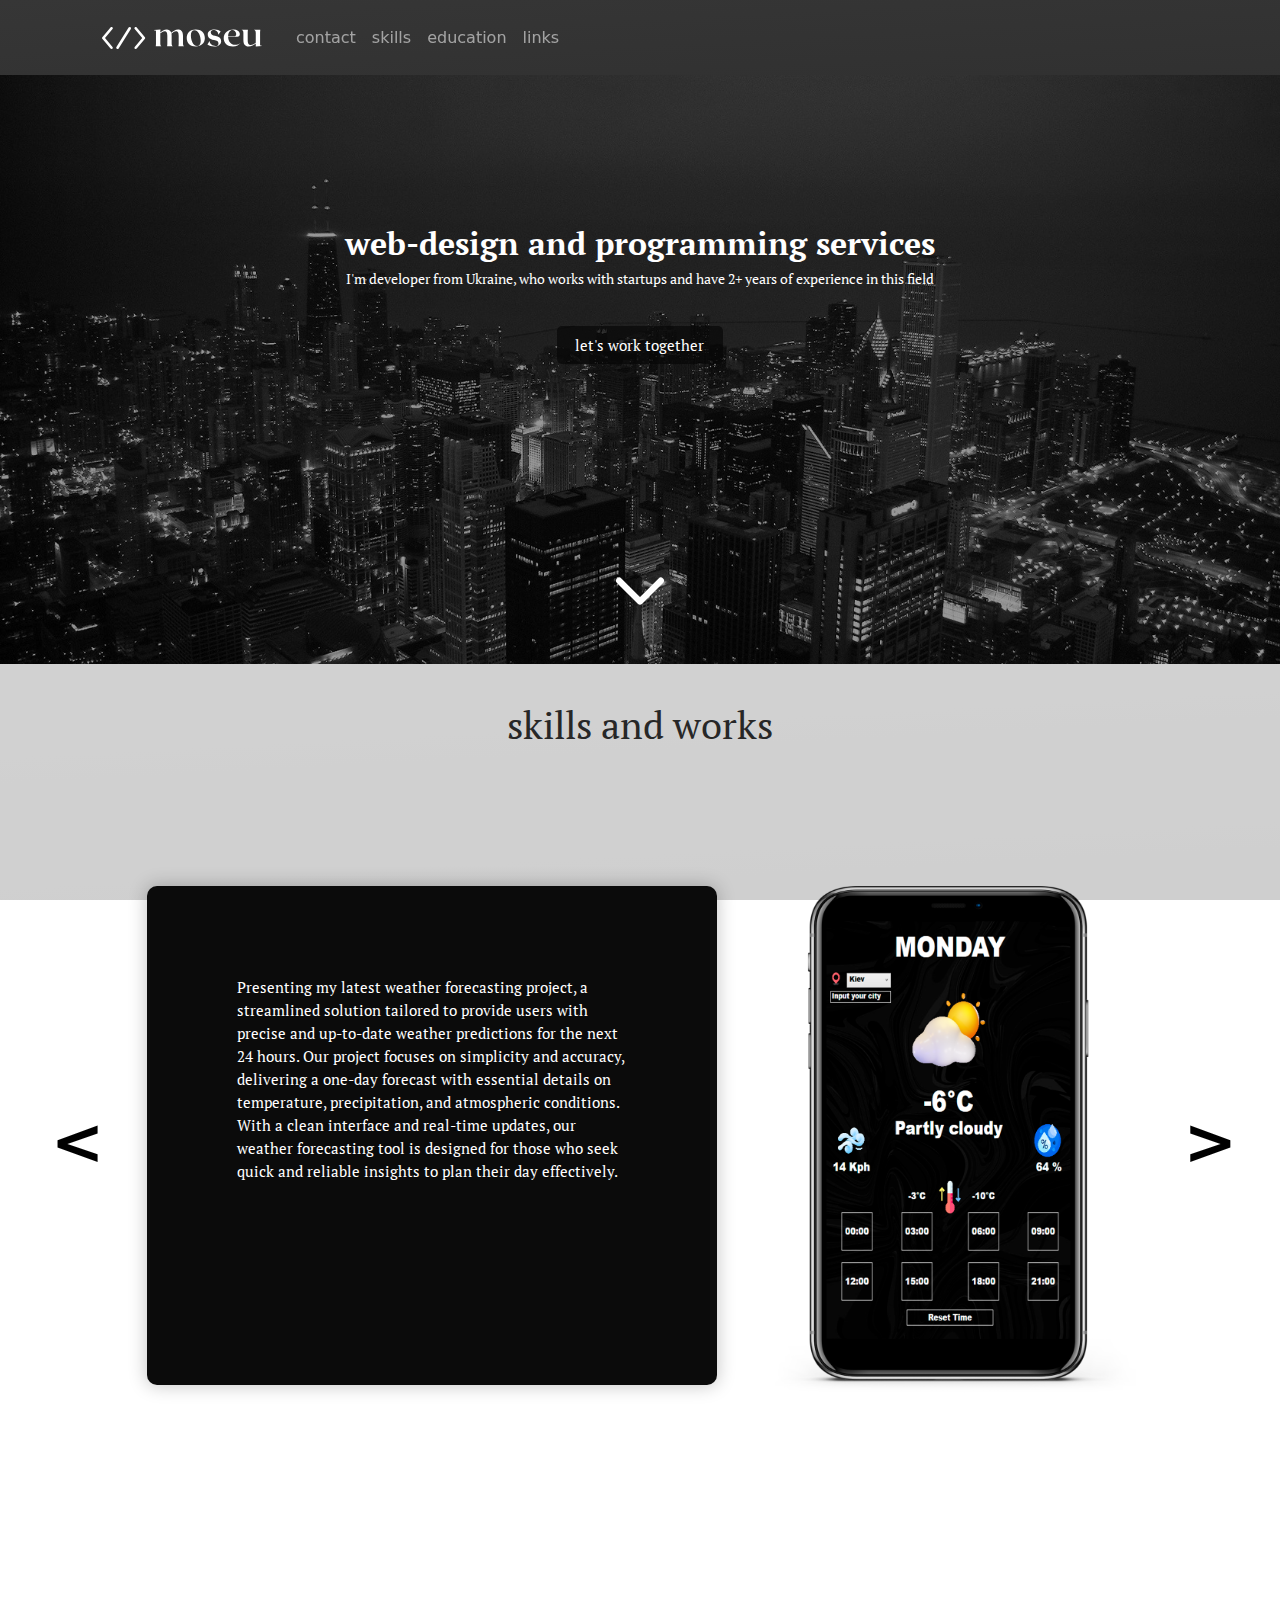
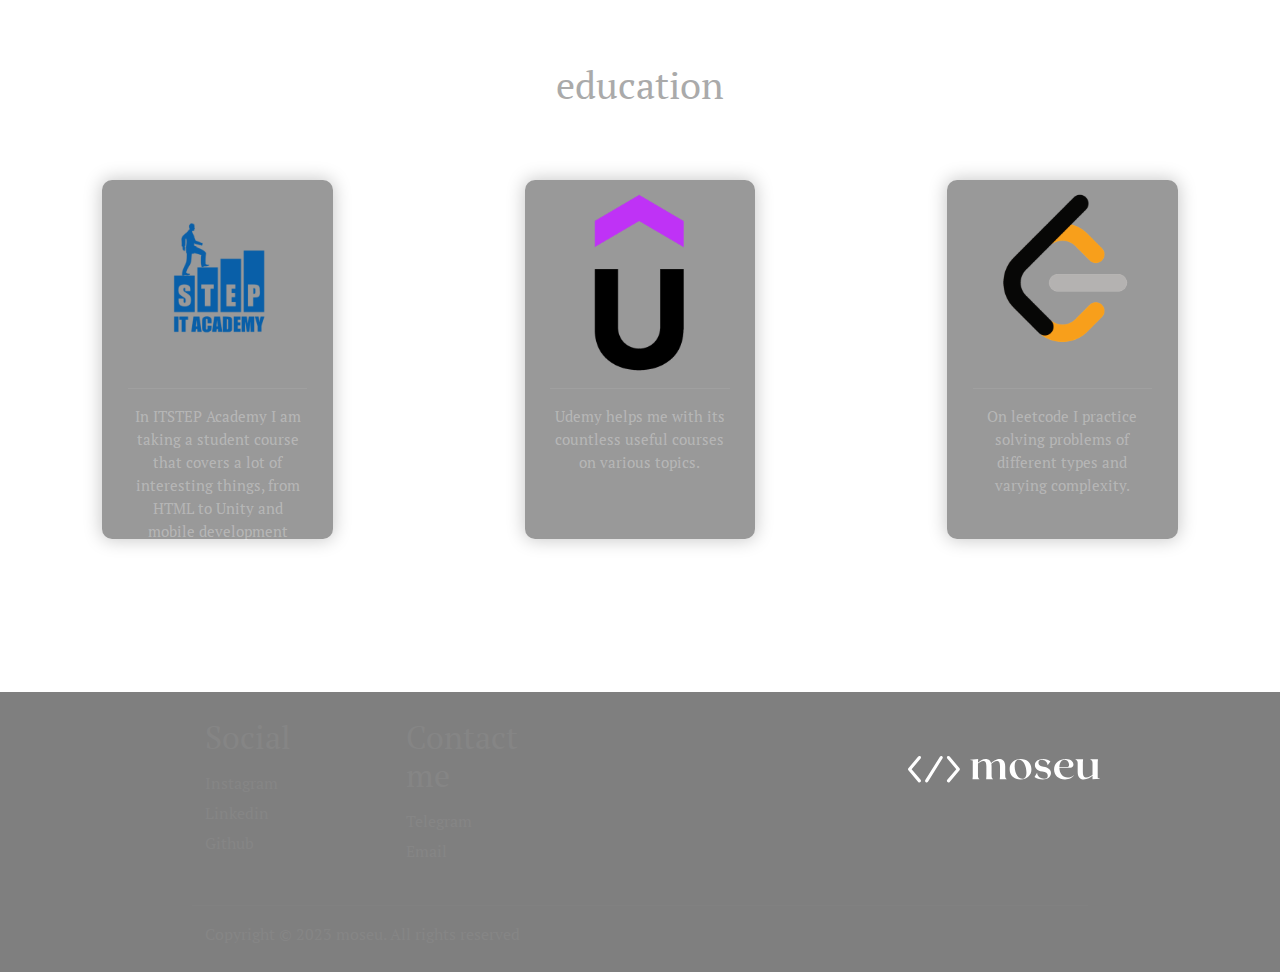
<file: index.html>
<!DOCTYPE html>
<html>
    <head>
        <title>Portfolio</title>
        <link href="styles/main.css" rel="stylesheet">
        <link href="https://fonts.googleapis.com/css?family=PT SERIF" rel="stylesheet"/>
        <link rel="stylesheet" href="https://cdn.jsdelivr.net/npm/bootstrap@5.1.3/dist/css/bootstrap.min.css">
    </head>
    <body>
        <header >
            <nav class="navbar navbar-expand-md navbar-dark fixed-top" id="navbar">
                <div class="nav-bar-logo">
                    <svg width="160" height="60" viewBox="0 0 370 51.023271348741325" class="looka-1j8o68f"><defs id="SvgjsDefs2131"></defs><g id="SvgjsG2132" featurekey="symbolFeature-0" transform="matrix(1.1111111111111112,0,0,1.1111111111111112,-5.55611080593533,-30.043396419949)" fill="#ffffff"><g xmlns="http://www.w3.org/2000/svg"><g><g><g><path fill="#ffffff" d="M75.195,72.96c-0.619,0-1.241-0.21-1.75-0.64c-1.146-0.967-1.291-2.681-0.324-3.827l15.609-18.493      L73.122,31.507c-0.967-1.146-0.822-2.859,0.324-3.827c1.146-0.968,2.859-0.823,3.827,0.323L94.36,48.248      c0.854,1.012,0.854,2.492,0,3.503L77.272,71.995C76.735,72.632,75.968,72.96,75.195,72.96z"></path></g></g></g><g><g><g><path fill="#ffffff" d="M24.805,72.96c-0.772,0-1.539-0.328-2.076-0.964L5.641,51.752c-0.854-1.012-0.854-2.492,0-3.503      l17.088-20.245c0.967-1.146,2.681-1.291,3.827-0.324c1.146,0.967,1.291,2.681,0.324,3.827L11.269,50.001l15.609,18.492      c0.967,1.146,0.823,2.859-0.323,3.827C26.045,72.749,25.423,72.96,24.805,72.96z"></path></g></g></g><g><path fill="#ffffff" d="M37.325,72.96c-0.492,0-0.99-0.134-1.438-0.414c-1.271-0.796-1.657-2.471-0.861-3.742L60.37,28.315    c0.796-1.271,2.472-1.656,3.743-0.861c1.271,0.796,1.657,2.471,0.861,3.742L39.63,71.685C39.115,72.508,38.23,72.96,37.325,72.96z    "></path></g></g></g><g id="SvgjsG2133" featurekey="nameFeature-0" transform="matrix(1.9709871272309243,0,0,1.9709871272309243,119.2116063708995,-34.129291594697484)" fill="#ffffff"><path d="M29.24 40 l0.24 -2.76 l0 -9.52 c0 -4.44 -1.28 -5.52 -3.08 -5.52 c-2.08 0 -3.96 1.68 -5.4 2.84 c0.16 0.72 0.24 1.6 0.24 2.6 l0 8.64 c0 2.16 0.36 2.92 1.56 3.72 l-6.88 0 l0.24 -2.76 l0 -9.52 c0 -4.44 -1.28 -5.52 -3.08 -5.52 c-1.96 0 -3.68 1.48 -5.16 2.6 l0 11.48 c0 2.16 0.36 2.92 1.56 3.72 l-6.88 0 l0.24 -2.76 l0 -15.36 c-0.56 -0.36 -1.6 -0.64 -2.44 -0.72 l0 -0.16 l7.72 -0.6 l-0.2 2.96 l0 0.52 c1.72 -1.36 4.44 -3.52 7.64 -3.52 c1.84 0 4.24 0.76 5.24 3.88 c1.56 -1.2 4.56 -3.88 8.08 -3.88 c2.4 0 5.68 1.24 5.68 7.28 l0 8.64 c0 2.16 0.36 2.92 1.56 3.72 l-6.88 0 z M49.56 20.36 c6.44 0 10.64 3.96 10.64 9.96 c0 5.88 -4.2 9.96 -10.64 9.96 s-10.64 -3.96 -10.64 -9.96 c0 -5.88 4.2 -9.96 10.64 -9.96 z M51.120000000000005 39.6 c2.88 0 4.2 -2.4 4.2 -6.2 c0 -5.36 -2.48 -12.36 -7.32 -12.36 c-2.88 0 -4.2 2.36 -4.2 6.24 c0 5.32 2.52 12.32 7.32 12.32 z M71.16 40.28 c-3.08 0 -6.36 -1.04 -7.96 -2.36 l2.52 -4.08 l0.08 0 c-0.12 3.48 3.56 5.76 6.88 5.76 c2.4 0 3.48 -1.12 3.48 -3 c0 -2.44 -1.8 -3.56 -5.2 -4.04 c-6.12 -0.8 -7.36 -4.2 -7.36 -6.44 c0 -3.6 3.36 -5.76 8.04 -5.76 c3.16 0 5.64 1 7.12 2.36 l-2.72 3.76 l-0.08 0 c0.24 -3.2 -2.84 -5.52 -5.76 -5.52 c-2.64 0 -3.08 1.8 -3.08 2.88 c0 2.52 2.2 3.44 4.92 3.92 c4.56 0.8 7.28 2.84 7.28 6.2 c0 3.64 -3.2 6.32 -8.16 6.32 z M101.56 36.08 l0.2 0.16 c-1.2 2.24 -4.44 4.04 -8.68 4.04 c-6.4 0 -10.76 -3.96 -10.76 -9.68 c0 -6.44 5.56 -10.24 11.52 -10.24 c8.64 0 9.36 8.52 4.24 8.52 l-10.56 0 c0.08 5.68 3.32 9.44 8.12 9.44 c1.92 0 4.68 -0.6 5.92 -2.24 z M92.52 21 c-2.72 0 -4.84 2.72 -5 7.2 l8.04 -0.08 c2.72 -0.04 1.6 -7.12 -3.04 -7.12 z M125 38.72 c0.56 0.36 1.6 0.64 2.24 0.72 l0 0.16 l-7.32 0.6 l0 -3.48 c-1.88 1.48 -5.04 3.56 -8.72 3.56 c-2.4 0 -5.8 -1.24 -5.8 -7.28 l0 -8.6 c0 -2.16 -0.36 -2.92 -2.16 -3.72 l0 -0.08 l7.48 0 l-0.24 2.76 l0 9.56 c0 4.48 1.6 5.48 3.36 5.48 c2.56 0 4.48 -1.36 6.08 -2.64 l0 -11.36 c0 -2.16 -0.36 -2.92 -2.16 -3.72 l0 -0.08 l7.48 0 l-0.24 2.76 l0 15.36 z"></path></g></svg>
                </div>
              <button class="navbar-toggler" type="button" data-toggle="collapse" data-target="#navbarCollapse" aria-controls="navbarCollapse" aria-expanded="false" aria-label="Toggle navigation">
                <span class="navbar-toggler-icon"></span>
              </button>
              <div class="collapse navbar-collapse" id="navbarCollapse">
                <ul class="navbar-nav mr-auto">
                  <li class="nav-item active">
                    <a class="nav-link" href="#contact">contact</a>
                  </li>
                  <li class="nav-item">
                    <a class="nav-link" href="#skills">skills</a>
                  </li>
                  <li class="nav-item">
                    <a class="nav-link" href="#education">education</a>
                  </li>
                  <li class="nav-item">
                    <a class="nav-link" href="#links">links</a>
                  </li>
                </ul>
              </div>  
            </nav>
        </header>
        <div class="under-nav-bar" id="contact"></div>
        <div class="col-md-12">
            <div class="intro">
                <span>
                  <h1>
                    web-design and programming services
                  </h1>
                  <h2>
                    I'm developer from Ukraine, who works with startups and have 2+ years of experience in this field
                  </h2>
                  <input type="button" value="let's work together"  onclick="contactMe()">
                </span>
                <div class="intro-to-info">
                  <a href="#skills">
                    <button>
                      <svg width="100" viewBox="0 0 24 24" fill="none" xmlns="http://www.w3.org/2000/svg" stroke="#ffffff"><g id="SVGRepo_bgCarrier" stroke-width="0"></g><g id="SVGRepo_tracerCarrier" stroke-linecap="round" stroke-linejoin="round"></g><g id="SVGRepo_iconCarrier"> <path d="M7 10L12 15L17 10" stroke="#ffffff" stroke-width="1.5" stroke-linecap="round" stroke-linejoin="round"></path> </g></svg>
                    </button>
                  </a>
                </div>
              </span>
            </div>
            <div class="col-md-12" id="skills">
              <div class="about">
                <span>
                  <h1>
                    skills and works
                  </h1>
                  <div class="hard-skills">
                    <div class="hard-skills-section">
                      <div id="firstCard" class="card">
                        <div class="card-inner">
                          <div class="card-front">
                            <img class="card-img-top" src="img/csblack.png">
                          </div>
                          <div class="card-back">
                            <div class="card-body">
                              <p>
                                C# for writing application logic, and working with various frameworks. Also know C++ and a little C</p>
                            </div>
                          </div>
                        </div>
                      </div>
                      <div id="secondCard" class="card">
                        <div class="card-inner">
                          <div class="card-front">
                            <img class="card-img-top" src="img/htmlblack.png">
                          </div>
                          <div class="card-back">
                            <div class="card-body">
                              <p>javascript for writing application logic, and working with various frameworks</p>
                            </div>
                          </div>
                        </div>
                      </div>
                      <div id="thirdCard" class="card">
                        <div class="card-inner">
                          <div class="card-front">
                            <img class="card-img-top" src="img/cssblack.png">
                          </div>
                          <div class="card-back">
                            <div class="card-body">
                              <p>css for creating styles for markup elements and templates</p>
                            </div>
                          </div>
                        </div>
                      </div>
                      <div id="fourthCard" class="card">
                        <div class="card-inner">
                          <div class="card-front">
                            <img class="card-img-top" src="img/jsblack.png">
                          </div>
                          <div class="card-back">
                            <div class="card-body">
                              <p>HTML for creating the site structure and arrangement of elements</p>
                            </div>
                          </div>
                        </div>
                      </div>
                      <div id="fiveCard" class="card">
                        <div class="card-inner">
                          <div class="card-front">
                            <img class="card-img-top" src="img/git.png">
                          </div>
                          <div class="card-back">
                            <div class="card-body">
                              <p>github for managing project versions and saving current changes</p>
                            </div>
                          </div>
                        </div>
                      </div>
                    </div>
                    <div class="hard-skills-section"> <!-- Project pictures-->
                      <button id="prevProjBtn" onclick="anotherProject(this)">&lt;</button>
                      <span id="projectText" class="fade-text">
                        Presenting my latest weather forecasting project, a streamlined solution tailored to provide users with precise and up-to-date weather predictions for the next 24 hours. Our project focuses on simplicity and accuracy, delivering a one-day forecast with essential details on temperature, precipitation, and atmospheric conditions. With a clean interface and real-time updates, our weather forecasting tool is designed for those who seek quick and reliable insights to plan their day effectively.
                      </span>
                      <div class="project-pictures">
                        <img class="fade-element" id="projectImage" src="img/iphone3.png">
                      </div>
                      <button id="nextProjBtn" onclick="anotherProject(this)">&gt;</button>
                    </div>
                  </div>
                </span>
              </div>
            </div>
            <div class="education" id="education">
              <h1>education</h1>
              <div class="study" id="study-div"> 
                <div class="study-card">
                  <img class="card-img-top" src="img/step.png"><hr>
                  <span>In ITSTEP Academy I am taking a student course that covers a lot of interesting things, from HTML to Unity and mobile development</span>
                </div>
                <div class="study-card">
                  <img class="card-img-top" src="img/udemy.png"><hr>
                  <span>Udemy helps me with its countless useful courses on various topics.</span>
                </div>
                <div class="study-card">
                  <img class="card-img-top" src="img/leet.png"><hr>
                  <span>On leetcode I practice solving problems of different types and varying complexity.</span>
                </div>
              </div>
            </div>
          </div>
            <div class="footer"> 
              <div class="footer-infos">
                  <div class="footer-infos-col">
                    <h2>Social</h2>
                    <a href="https://www.instagram.com/moseeeu/">Instagram</a>
                    <a href="https://www.linkedin.com/in/alexandr-kalyan-25809627b/">Linkedin</a>
                    <a href="https://github.com/quk1se">Github</a>
                  </div>
                  <div class="footer-infos-col">
                    <h2>Contact me</h2>
                    <a href="https://t.me/moseeeu">Telegram</a>
                    <a href="contact.html">Email</a>
                  </div>
                  <div class="footer-logo">
                    <svg width="15vw" height="8vw" viewBox="0 0 370 51.023271348741325" class="looka-1j8o68f"><defs id="SvgjsDefs2131"></defs><g id="SvgjsG2132" featurekey="symbolFeature-0" transform="matrix(1.1111111111111112,0,0,1.1111111111111112,-5.55611080593533,-30.043396419949)" fill="#ffffff"><g xmlns="http://www.w3.org/2000/svg"><g><g><g><path fill="#ffffff" d="M75.195,72.96c-0.619,0-1.241-0.21-1.75-0.64c-1.146-0.967-1.291-2.681-0.324-3.827l15.609-18.493      L73.122,31.507c-0.967-1.146-0.822-2.859,0.324-3.827c1.146-0.968,2.859-0.823,3.827,0.323L94.36,48.248      c0.854,1.012,0.854,2.492,0,3.503L77.272,71.995C76.735,72.632,75.968,72.96,75.195,72.96z"></path></g></g></g><g><g><g><path fill="#ffffff" d="M24.805,72.96c-0.772,0-1.539-0.328-2.076-0.964L5.641,51.752c-0.854-1.012-0.854-2.492,0-3.503      l17.088-20.245c0.967-1.146,2.681-1.291,3.827-0.324c1.146,0.967,1.291,2.681,0.324,3.827L11.269,50.001l15.609,18.492      c0.967,1.146,0.823,2.859-0.323,3.827C26.045,72.749,25.423,72.96,24.805,72.96z"></path></g></g></g><g><path fill="#ffffff" d="M37.325,72.96c-0.492,0-0.99-0.134-1.438-0.414c-1.271-0.796-1.657-2.471-0.861-3.742L60.37,28.315    c0.796-1.271,2.472-1.656,3.743-0.861c1.271,0.796,1.657,2.471,0.861,3.742L39.63,71.685C39.115,72.508,38.23,72.96,37.325,72.96z    "></path></g></g></g><g id="SvgjsG2133" featurekey="nameFeature-0" transform="matrix(1.9709871272309243,0,0,1.9709871272309243,119.2116063708995,-34.129291594697484)" fill="#ffffff"><path d="M29.24 40 l0.24 -2.76 l0 -9.52 c0 -4.44 -1.28 -5.52 -3.08 -5.52 c-2.08 0 -3.96 1.68 -5.4 2.84 c0.16 0.72 0.24 1.6 0.24 2.6 l0 8.64 c0 2.16 0.36 2.92 1.56 3.72 l-6.88 0 l0.24 -2.76 l0 -9.52 c0 -4.44 -1.28 -5.52 -3.08 -5.52 c-1.96 0 -3.68 1.48 -5.16 2.6 l0 11.48 c0 2.16 0.36 2.92 1.56 3.72 l-6.88 0 l0.24 -2.76 l0 -15.36 c-0.56 -0.36 -1.6 -0.64 -2.44 -0.72 l0 -0.16 l7.72 -0.6 l-0.2 2.96 l0 0.52 c1.72 -1.36 4.44 -3.52 7.64 -3.52 c1.84 0 4.24 0.76 5.24 3.88 c1.56 -1.2 4.56 -3.88 8.08 -3.88 c2.4 0 5.68 1.24 5.68 7.28 l0 8.64 c0 2.16 0.36 2.92 1.56 3.72 l-6.88 0 z M49.56 20.36 c6.44 0 10.64 3.96 10.64 9.96 c0 5.88 -4.2 9.96 -10.64 9.96 s-10.64 -3.96 -10.64 -9.96 c0 -5.88 4.2 -9.96 10.64 -9.96 z M51.120000000000005 39.6 c2.88 0 4.2 -2.4 4.2 -6.2 c0 -5.36 -2.48 -12.36 -7.32 -12.36 c-2.88 0 -4.2 2.36 -4.2 6.24 c0 5.32 2.52 12.32 7.32 12.32 z M71.16 40.28 c-3.08 0 -6.36 -1.04 -7.96 -2.36 l2.52 -4.08 l0.08 0 c-0.12 3.48 3.56 5.76 6.88 5.76 c2.4 0 3.48 -1.12 3.48 -3 c0 -2.44 -1.8 -3.56 -5.2 -4.04 c-6.12 -0.8 -7.36 -4.2 -7.36 -6.44 c0 -3.6 3.36 -5.76 8.04 -5.76 c3.16 0 5.64 1 7.12 2.36 l-2.72 3.76 l-0.08 0 c0.24 -3.2 -2.84 -5.52 -5.76 -5.52 c-2.64 0 -3.08 1.8 -3.08 2.88 c0 2.52 2.2 3.44 4.92 3.92 c4.56 0.8 7.28 2.84 7.28 6.2 c0 3.64 -3.2 6.32 -8.16 6.32 z M101.56 36.08 l0.2 0.16 c-1.2 2.24 -4.44 4.04 -8.68 4.04 c-6.4 0 -10.76 -3.96 -10.76 -9.68 c0 -6.44 5.56 -10.24 11.52 -10.24 c8.64 0 9.36 8.52 4.24 8.52 l-10.56 0 c0.08 5.68 3.32 9.44 8.12 9.44 c1.92 0 4.68 -0.6 5.92 -2.24 z M92.52 21 c-2.72 0 -4.84 2.72 -5 7.2 l8.04 -0.08 c2.72 -0.04 1.6 -7.12 -3.04 -7.12 z M125 38.72 c0.56 0.36 1.6 0.64 2.24 0.72 l0 0.16 l-7.32 0.6 l0 -3.48 c-1.88 1.48 -5.04 3.56 -8.72 3.56 c-2.4 0 -5.8 -1.24 -5.8 -7.28 l0 -8.6 c0 -2.16 -0.36 -2.92 -2.16 -3.72 l0 -0.08 l7.48 0 l-0.24 2.76 l0 9.56 c0 4.48 1.6 5.48 3.36 5.48 c2.56 0 4.48 -1.36 6.08 -2.64 l0 -11.36 c0 -2.16 -0.36 -2.92 -2.16 -3.72 l0 -0.08 l7.48 0 l-0.24 2.76 l0 15.36 z"></path></g></svg>
                  </div>
              </div>
              <hr>
              <div class="footer-infos" id="links">
                <span class="copyright">Copyright © 2023 moseu. All rights reserved</span>
              </div>
            </div>
        </div>
        <script src="js/navbar.js"></script>
        <script src="https://code.jquery.com/jquery-3.5.1.slim.min.js"></script>
        <script src="https://cdn.jsdelivr.net/npm/@popperjs/core@2.5.2/dist/umd/popper.min.js"></script>
        <script src="https://stackpath.bootstrapcdn.com/bootstrap/4.5.2/js/bootstrap.min.js"></script>
    </body>
</html>
</file>
<file: styles/main.css>
body
{
    background: rgb(54,54,54);
    background: linear-gradient(177deg, rgba(54,54,54,1) 0%, rgba(17,17,17,1) 100%);
    display: flex;
    background-attachment: fixed;
    flex-direction: column;
    min-height: 2000px;
}
.nav-bar-logo
{
    margin-left: 8vw;
    margin-right: 2vw;
}
.scrolled-nav-bar {
    background-color: rgba(17,17,17,0.6);
    transition: 0.3s;
}
.navbar:not(.scrolled-nav-bar){
    background-color: transparent;
    transition: 0.3s;
}
.intro
{
    background-color: rgba(0, 0, 0, 0.4);
    height: 46vw;
    min-height: 200px;
    display: flex;
    flex-direction: column;
    background-image: url("../img/intro.jpg");
    background-size: cover;
    background-position-y: -100px;
}
.intro span
{
    display: flex;
    flex-direction: column;
    width: 100%;
    height: 45vw;
    min-height: 200px;
    background-color: rgba(0, 0, 0, 0.4);
    color: white;
    align-items: center; 
    justify-content: center;
    font-size: x-large;
    font-family: PT SERIF;
}
.intro span h1
{
    font-size: 2.5vw;
    font-weight: bold;
}
.intro span h2
{
    font-size: 1.1vw;
    margin-bottom: 3vw;
}
.intro input
{
    width: 13%;
    height: 3vw;
    background-color: rgba(7, 7, 7, 0.7);
    border: 0px;
    color: white;
    font-family: PT SERIF;
    font-size: 1.2vw;
    border-radius: 5px;
}
.intro input:hover
{
    background-color: rgba(15, 15, 15, 0.7);
    transition: 0.1s;
}
.intro input:not(:hover)
{
    background-color: rgba(7, 7, 7, 0.7);
    transition: 0.1s;
}
.under-nav-bar
{
    background-color: transparent;
    min-height: 75px;
}
.intro-to-info
{
    text-align: center;
}
.intro-to-info button
{
    width: 100%;
    height: 8vw;
    background-color: transparent;
    border: 0px;
    background-color: rgba(0, 0, 0, 0.4);
    min-height: 150px;
}
.about
{
    background-color: rgba(255, 255, 255, 0.8);
    height: 60vw;
    min-height: 200px;
}
.about h1
{
    color: rgb(39, 39, 39);
    font-size: 3vw;
    text-align: center;
    font-family: PT SERIF;
    padding-top: 3vw;
}
.hard-skills
{
    display: flex;
    flex-direction: column;
}
.hard-skills-section
{
    display: flex;
    flex-direction: row;
    padding-top: 3vw;
    padding-left: 3.5vw;
    padding-right: 3vw;
    gap: 3vw;
}
.hard-skills-section img
{
    width: 14vw;
    height: 14vw;
}
.card {
    opacity: 0;
    border-radius: 10px;
    padding: 2vw;
    width: 16vw;
    height: 18vw;
    -webkit-box-shadow: 0px 0px 18px 1px rgba(0, 0, 0, 0.22);
    -moz-box-shadow: 0px 0px 18px 1px rgba(0, 0, 0, 0.22);
    box-shadow: 0px 0px 18px 1px rgba(0, 0, 0, 0.22);
    transition: 0.7s;
    transform-style: preserve-3d;
    transform-origin: center center;
}

.card .card-inner {
    width: 100%;
    height: 100%;
    transform-style: preserve-3d;
    backface-visibility: hidden;
}

.card .card-front,
.card .card-back {
    position: absolute;
    width: 100%;
    height: 100%;
    backface-visibility: hidden;
    display: flex;
    align-items: center;
    justify-content: center;
}

.card .card-front {
    transform: rotateY(0deg);
}

.card .card-back {
    transform: rotateY(180deg);
}

.card:hover {
    transform: rotateY(180deg) scale(1.1);
}
.card .card-back .card-body {
    text-align: center;
    color: #000000; 
    font-size: 1vw;
    background-color: white;
}
.project-pictures
{
    display: flex;
    flex-direction: row;
    justify-content: end;
    width: 40%;
    background-color: transparent;
}
.project-pictures img
{
    height: 40vw;
    width: 30vw;
}
.hard-skills-section button
{
    background-color: transparent;
    border: 0px;
    font-size: 5vw;
    font-weight: bold;
    transition: 0.7s;
    width: 5vw;
    border-radius: 15px;
}
.hard-skills-section button:hover
{
    background-color: rgba(71, 71, 71, 0.3);
}
.hard-skills-section button:not(:hover)
{
    background-color: transparent;
}
.fade-element {
    opacity: 1;
    transition: opacity 0.5s ease-in-out;
}
.fade-text {
    opacity: 1;
    transition: 0.5s ease-in-out;
    justify-content: start;
    background-color: rgb(11, 11, 11);
    color: white;
    font-family: PT SERIF;
    font-size: 1.2vw;
    padding: 7vw;
    width: 80%;
    border-radius: 10px;
    -webkit-box-shadow: 0px 0px 18px 1px rgba(0, 0, 0, 0.22);
    -moz-box-shadow: 0px 0px 18px 1px rgba(0, 0, 0, 0.22);
    box-shadow: 0px 0px 18px 1px rgba(0, 0, 0, 0.22);
    height: 39vw;
}

.hidden {
    opacity: 0;
    pointer-events: none; /* Чтобы избежать взаимодействия с элементом, который скрыт */
}

.footer
{
    display: flex;
    flex-direction: column;
    background-color: rgb(0,0,0,0.5);
    margin-top: 5vw;
    height: 100%;
    padding-left: 15vw;
    padding-right: 15vw;
    padding-top: 2vw;
    color: rgb(140, 140, 140, 0.5);
    font-family: PT SERIF;
}
.footer-infos
{
    display: flex;
    flex-direction: row;
    gap: 8vw;
    padding-bottom: 2vw;
}
.copyright
{
    margin-left: 1vw;
}
.footer-infos-col
{
    display: flex;
    flex-direction: column;
    padding-left: 1vw;
    gap: 0.5vw;
}
.footer-infos-col a
{
    background-color: transparent;
    border: transparent;
    color: rgb(140, 140, 140, 0.5);
    text-align: left;
    text-decoration: none;
    transition: 0.2s ease-in-out;
}
.footer-infos-col a:hover
{
    color: rgb(180, 180, 180);

}
.footer-logo
{
    margin-left: 22.5vw;
}
.education
{
    display: flex;
    flex-direction: column;
    margin-top: 15vw; 
    align-items: center;  
}
.education h1
{
    color: rgb(170, 170, 170);
    font-size: 3vw;
    text-align: center;
    font-family: PT SERIF;
    padding-top: 3vw;
}
.study
{
    display: flex;
    flex-direction: row;
    height: 40vw;
    gap: 5vw;
    background-color: transparent;
    margin-left: 3vw;
    margin-right: 3vw;
    border-radius: 10px;
    transition: 0.3s ease-in-out;
}
.study-card
{
    background-color: rgb(0, 0, 0, 0.4);
    width: 18vw;
    height: 28vw;
    margin: 5vw;
    padding-left: 2vw;
    padding-right: 2vw;
    padding-top: 1vw;
    border-radius: 10px;
    font-family: PT SERIF;
    text-align: center;
    font-size: 1.2vw;
    color: rgb(255, 255, 255, 0.3);
    -webkit-box-shadow: 0px 0px 18px 1px rgba(0, 0, 0, 0.22);
    -moz-box-shadow: 0px 0px 18px 1px rgba(0, 0, 0, 0.22);
    box-shadow: 0px 0px 18px 1px rgba(0, 0, 0, 0.22);
}



.contact-body
{
    background: rgb(54,54,54);
    background: linear-gradient(177deg, rgba(54,54,54,1) 0%, rgba(17,17,17,1) 100%);
    display: flex;
    background-attachment: fixed;
    flex-direction: column;
    min-height: 500px;
}
.contact-form
{
    display: flex;
    flex-direction: column;
    background-color: rgb(0, 0, 0, 0.6);
    width: 30vw;
    height: 100%;
    margin-top: 4vw;
    margin-bottom: 1vw;
    margin-left: 35vw;
    border-radius: 10px;
}
.contact-form button
{
    width: 50%;
    align-self: center;
    height: 3vw;
    margin-top: 3vw;
    background-color: rgba(25, 25, 25, 0.3);
    border-radius: 10px;
    border: transparent;
    transition: 0.3s ease-in-out;
    color: white;
    font-family: PT SERIF;
    font-size: 1vw;
}
.contact-form button:hover
{
    background-color: rgba(49, 49, 49, 0.3);
}
.contact-span
{
    margin-left: 10.7vw;
    font-size: 2vw;
    font-family: PT SERIF;
    color: white;
    padding-top: 2vw;
    margin-bottom: 3vw;
}
.contact-span2
{
    margin-left: 8.1vw;
    font-size: 1.2vw;
    font-family: PT SERIF;
    color: white;
    padding-top: 2vw;
    margin-bottom: 3vw;
}

.contact-field
{
    display: flex;
    flex-direction: column;
    padding-left: 3vw;
    padding-right: 3vw;
    font-family: PT SERIF;
    font-size: 1vw;
    color: white;
}
.contact-field input
{
    background-color: transparent;
    border-color: transparent;
    color: white;
    height: 2vw;
    outline: none;
}
.contact-field textarea
{
    background-color: transparent;
    border-color: transparent;
    color: white;
    height: 2vw;
    outline: none;
}
.contact-field hr
{
    margin-top: -0vw;
}
.other-links
{
    display: flex;
    flex-direction: row;
    padding-left: 5vw;
    padding-right: 5vw;
    gap: 4vw;
    margin-bottom: 1vw;
}
.other-links button
{
    width: 4vw;
    height: 4vw;
    margin-top: -2.5vw;
    background-color: transparent;
}
.other-links img
{
    width: 3vw;
    height: 3vw;
}
</file>
